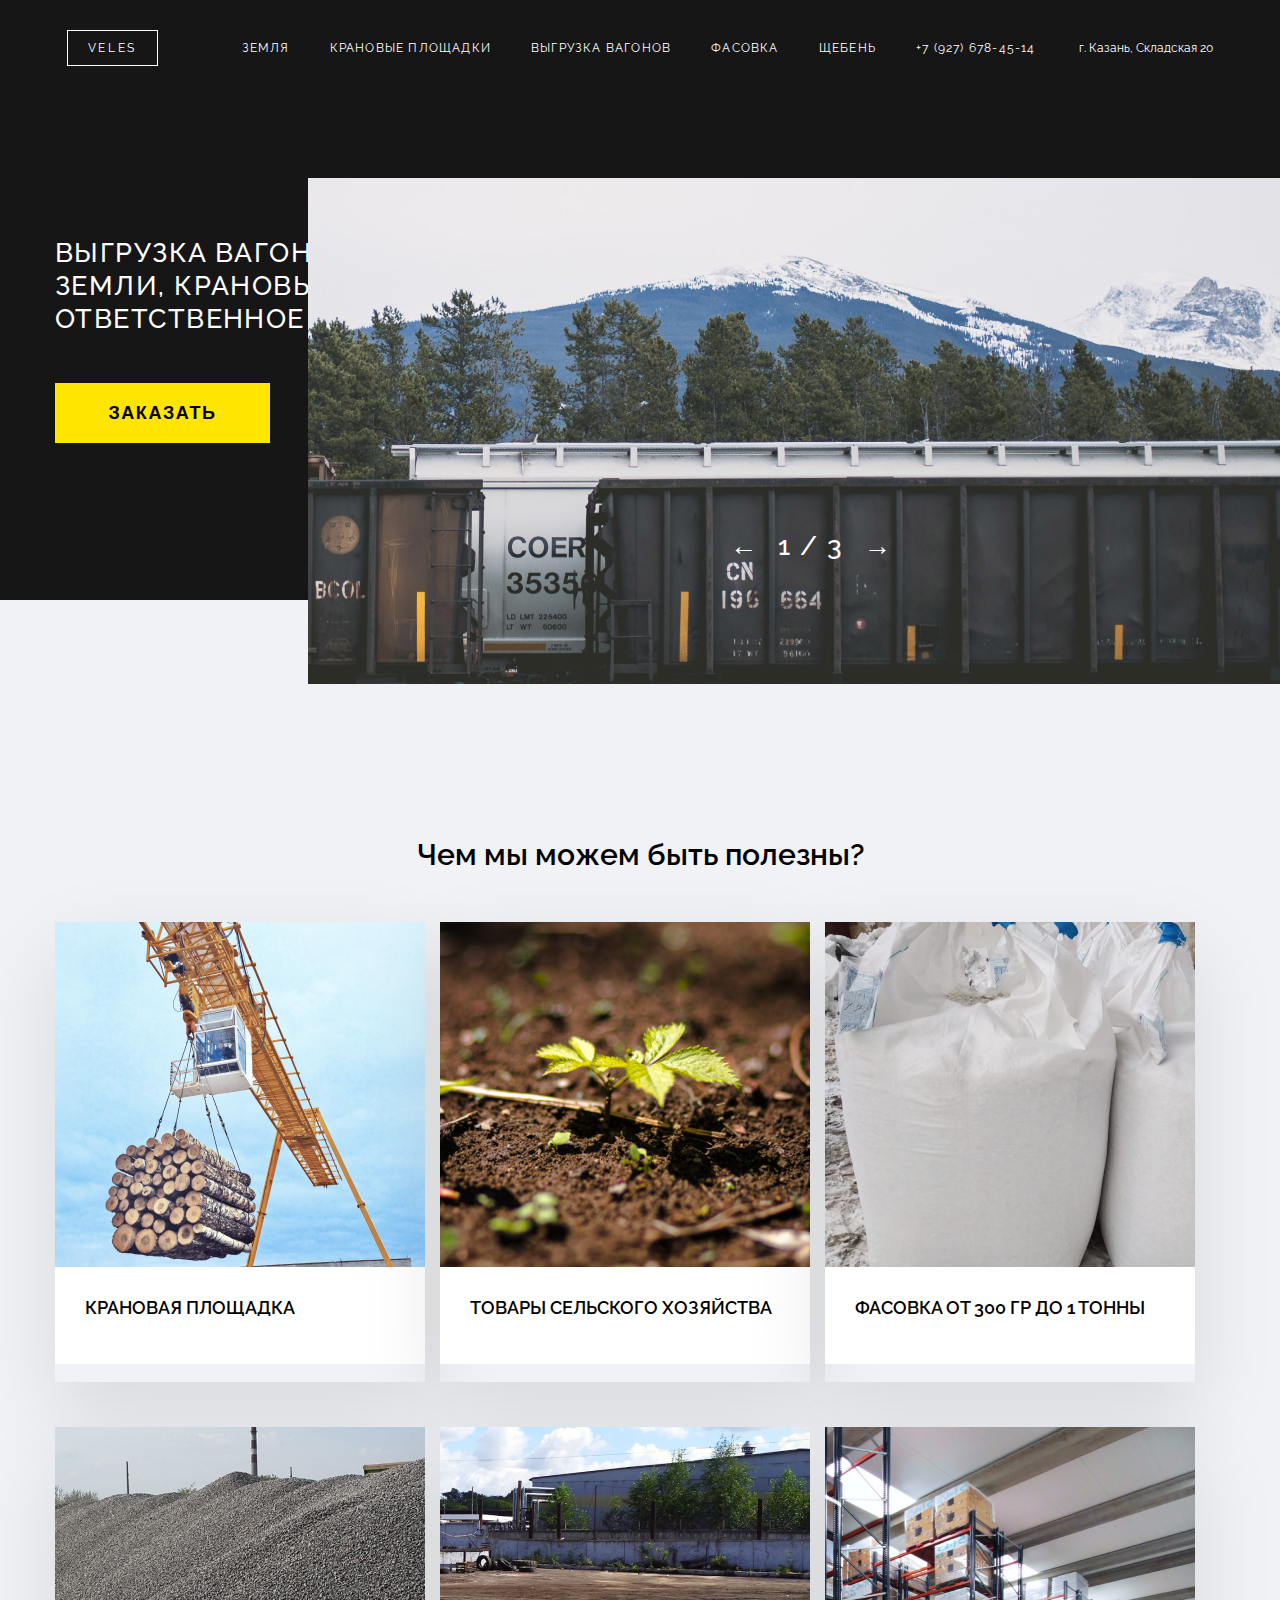
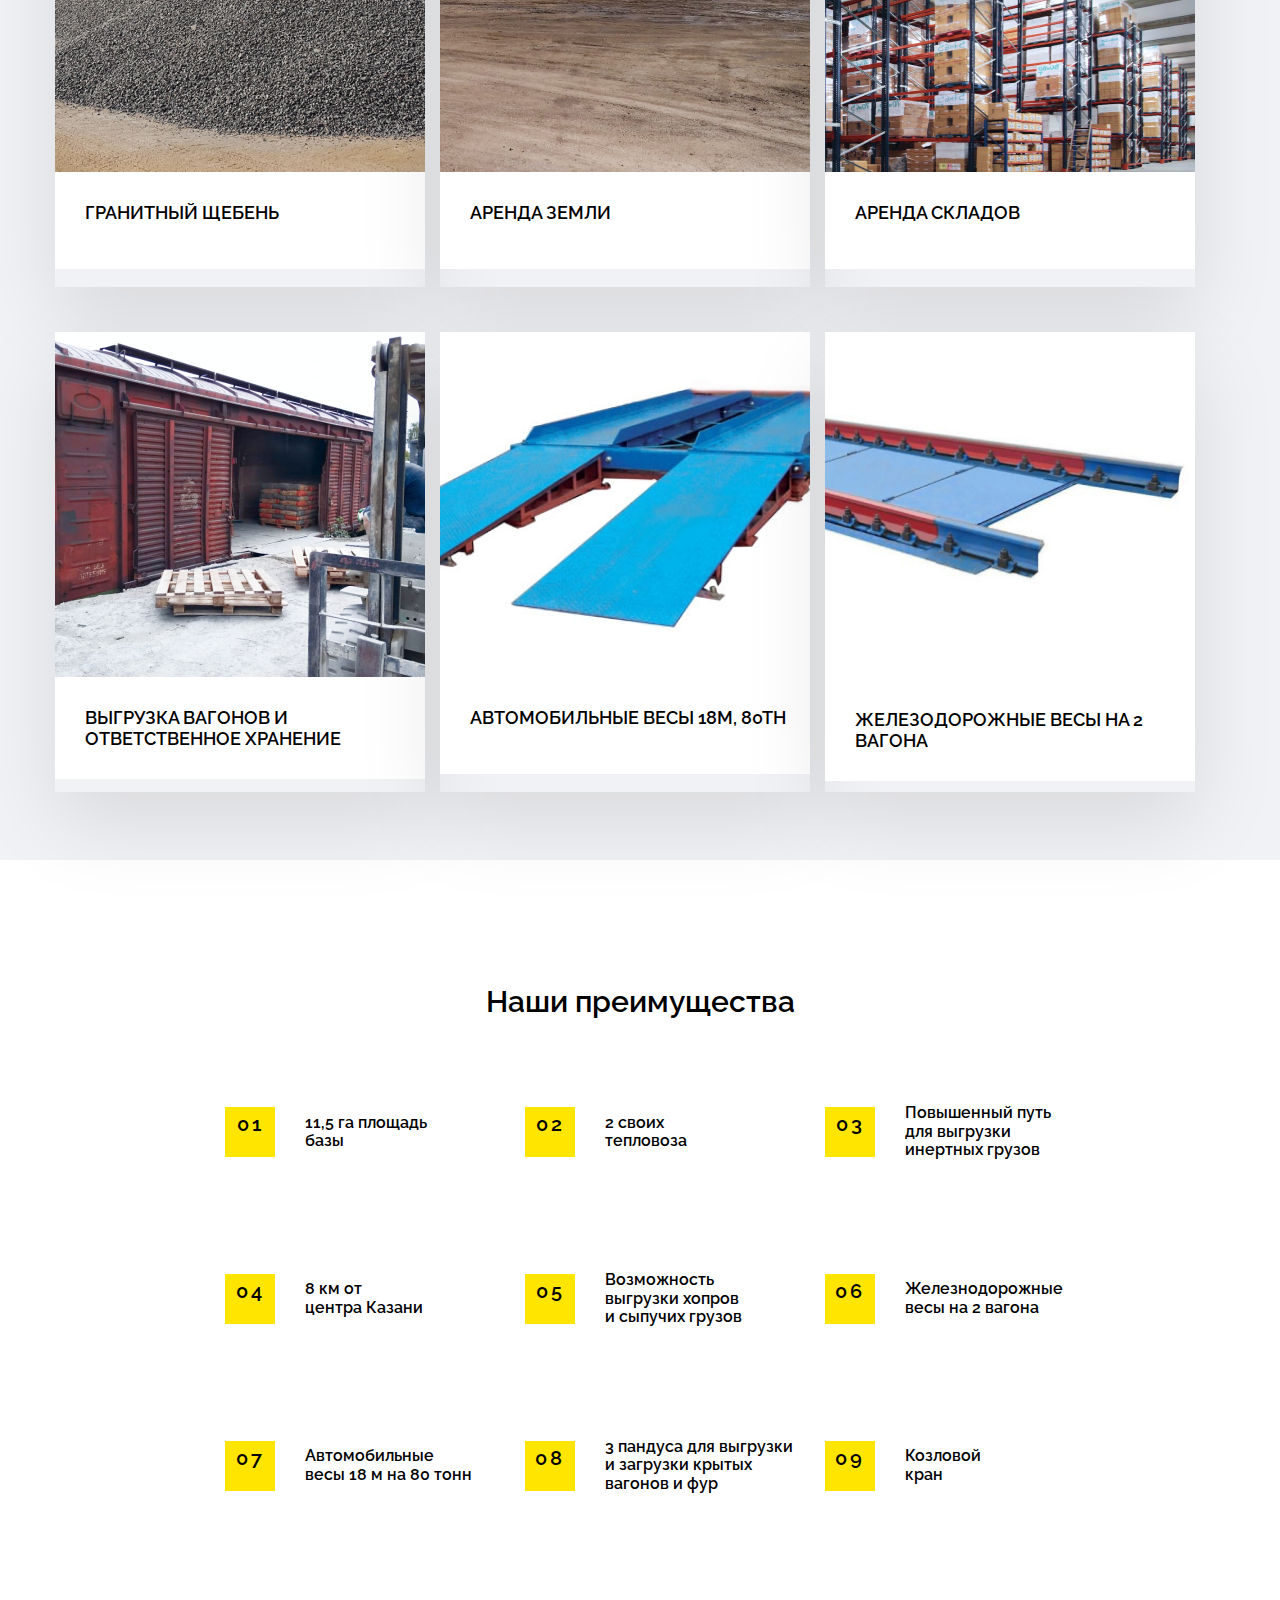
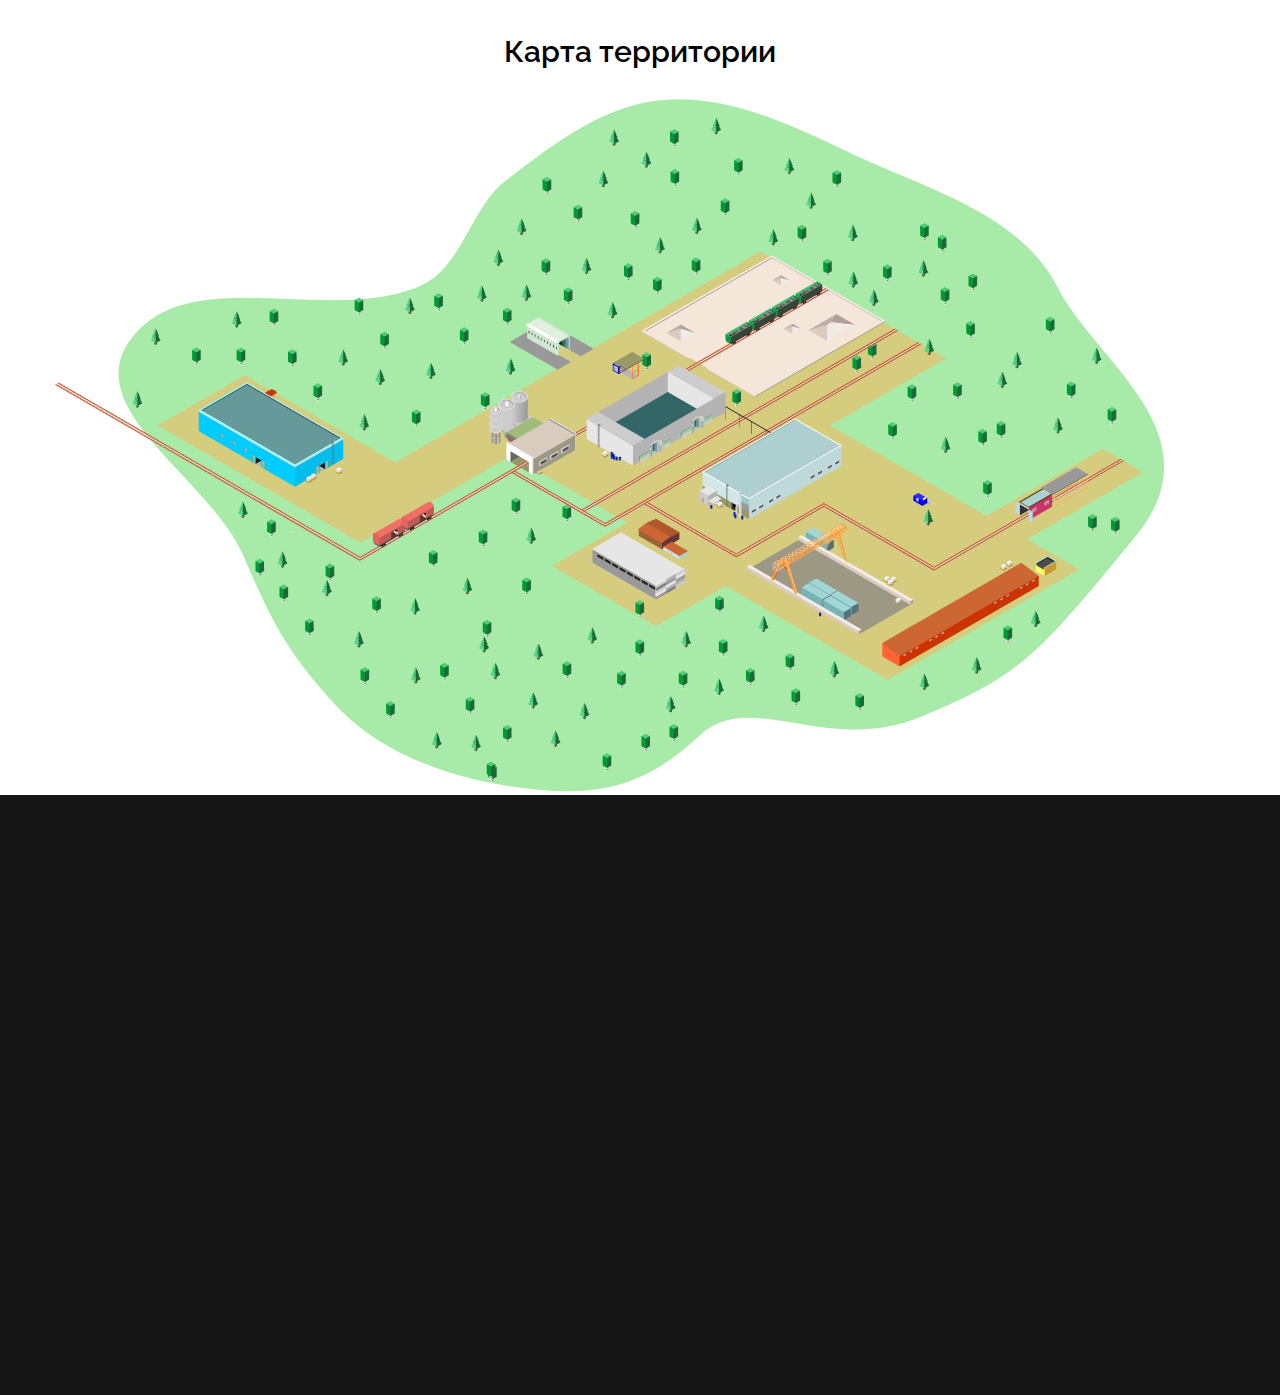
<file: index.html>
<!DOCTYPE html>
<html lang="en">
<head>
    <meta charset="UTF-8">
    <title>Document</title>
    <link rel="stylesheet" href="css/style.css">
    <link href="https://fonts.googleapis.com/css?family=Raleway:400,700&display=swap" rel="stylesheet">
</head>
<body>
    
        <header id="header">
            <div class="wrapper">
                <nav id="navbar">
                    <p id="logo">VELES</p>
                    <ul id="nav-list">
                        <li class="nav-item">ЗЕМЛЯ</li>
                        <li class="nav-item">КРАНОВЫЕ ПЛОЩАДКИ</li>
                        <li class="nav-item">ВЫГРУЗКА ВАГОНОВ</li>
                        <li class="nav-item">фасовка</li>
                        <li class="nav-item">щебень</li>
                        <li class="nav-item phonenumber">+7 (927) 678-45-14</li>
                    </ul>
                    <p id="address">г. Казань, Складская 20</p>
                </nav>
                <div id="hero">
                    <h1>
                        <p>выгрузка вагонов, АРЕНДА 
                        ЗЕМЛИ, КРаНОВЫХ ПЛОЩАДОК, 
                        ответственное хранение</p>
                    </h1>
                    <button id="btn">заказать</button>
                    <img src="/image/hero-img.jpg" alt="Trains">
                    <p id="paginator">1 / 3</p>
                </div>
            </div>
            
        </header>
        <section id="features">
            <div class="wrapper">
                <h2>Чем мы можем быть полезны?</h2>
                <div id="features-grid">
                    <div class="feature">
                        <img src="/image/feature-1.png" alt="">
                        <p class="feature-name">Крановая площадка</p>
                    </div>
                    <div class="feature">
                        <img src="/image/feature-2.png" alt="">
                        <p class="feature-name">ТОВАРЫ СЕЛЬского 
                            хозяйства</p>
                    </div>
                    <div class="feature">
                        <img src="/image/feature-3.png" alt="">
                        <p class="feature-name">ФАСОВКА от 300 гр 
                            до 1 тонны</p>
                    </div>
                    <div class="feature">
                        <img src="/image/feature-4.png" alt="">
                        <p class="feature-name">ГРАНИТНЫЙ Щебень</p>
                    </div>
                    <div class="feature">
                        <img src="/image/feature-5.png" alt="">
                        <p class="feature-name">Аренда земли</p>
                    </div>
                    <div class="feature">
                        <img src="/image/feature-6.png" alt="">
                        <p class="feature-name">аренда складов</p>
                    </div>
                    <div class="feature">
                        <img src="/image/feature-7.png" alt="">
                        <p class="feature-name">ВЫГРУЗКА ВАГОНОВ
                            И ОТВЕТСТВЕННОЕ
                            ХРАНЕНИЕ</p>
                    </div>
                    <div class="feature">
                        <img src="/image/feature-8.png" alt="">
                        <p class="feature-name">автомобильные 
                            весы 18м, 80тн</p>
                    </div>
                    <div class="feature">
                        <img src="/image/feature-9.png" alt="">
                        <p class="feature-name">железодорожные
                            весы на 2 вагона</p>
                    </div>
                </div>
             </div>
        </section>
        <section id="advantages">
            <div class="wrapper">
                <h2>Наши преимущества</h2>
                <div id="advantages-grid">
                    <div class="advantage"><span class="advantage-number">01</span><p>11,5 га площадь
                    базы</p></div>
                    <div class="advantage"><span class="advantage-number">02</span><p>2 своих
                    тепловоза</p></div>
                    <div class="advantage"><span class="advantage-number">03</span><p>Повышенный путь
                    для выгрузки
                    инертных грузов</p></div>
                    <div class="advantage"><span class="advantage-number">04</span><p>8 км от
                    центра Казани</p></div>
                    <div class="advantage"><span class="advantage-number">05</span><p>Возможность
                    выгрузки хопров
                    и сыпучих грузов</p></div>
                    <div class="advantage"><span class="advantage-number">06</span><p>Железнодорожные
                    весы на 2 вагона</p></div>
                    <div class="advantage"><span class="advantage-number">07</span><p>Автомобильные 
                    весы 18 м на 80 тонн</p></div>
                    <div class="advantage"><span class="advantage-number">08</span><p>3 пандуса для выгрузки
                    и загрузки крытых
                    вагонов и фур</p></div>
                    <div class="advantage"><span class="advantage-number">09</span><p>Козловой 
                    кран</p></div>
                </div>
            </div>
        </section>
        <section id="map">
            <div class="wrapper">
                <h3 id="map-heading">Карта территории</h3>
                <img src="/veles/image/territory-map.png" alt="Карта территории" id="map-pic">
            </div>
        </section>
        <section id="land-rent"></section>
        <section id="warehouse-rent"></section>
</body>
</html>
</file>
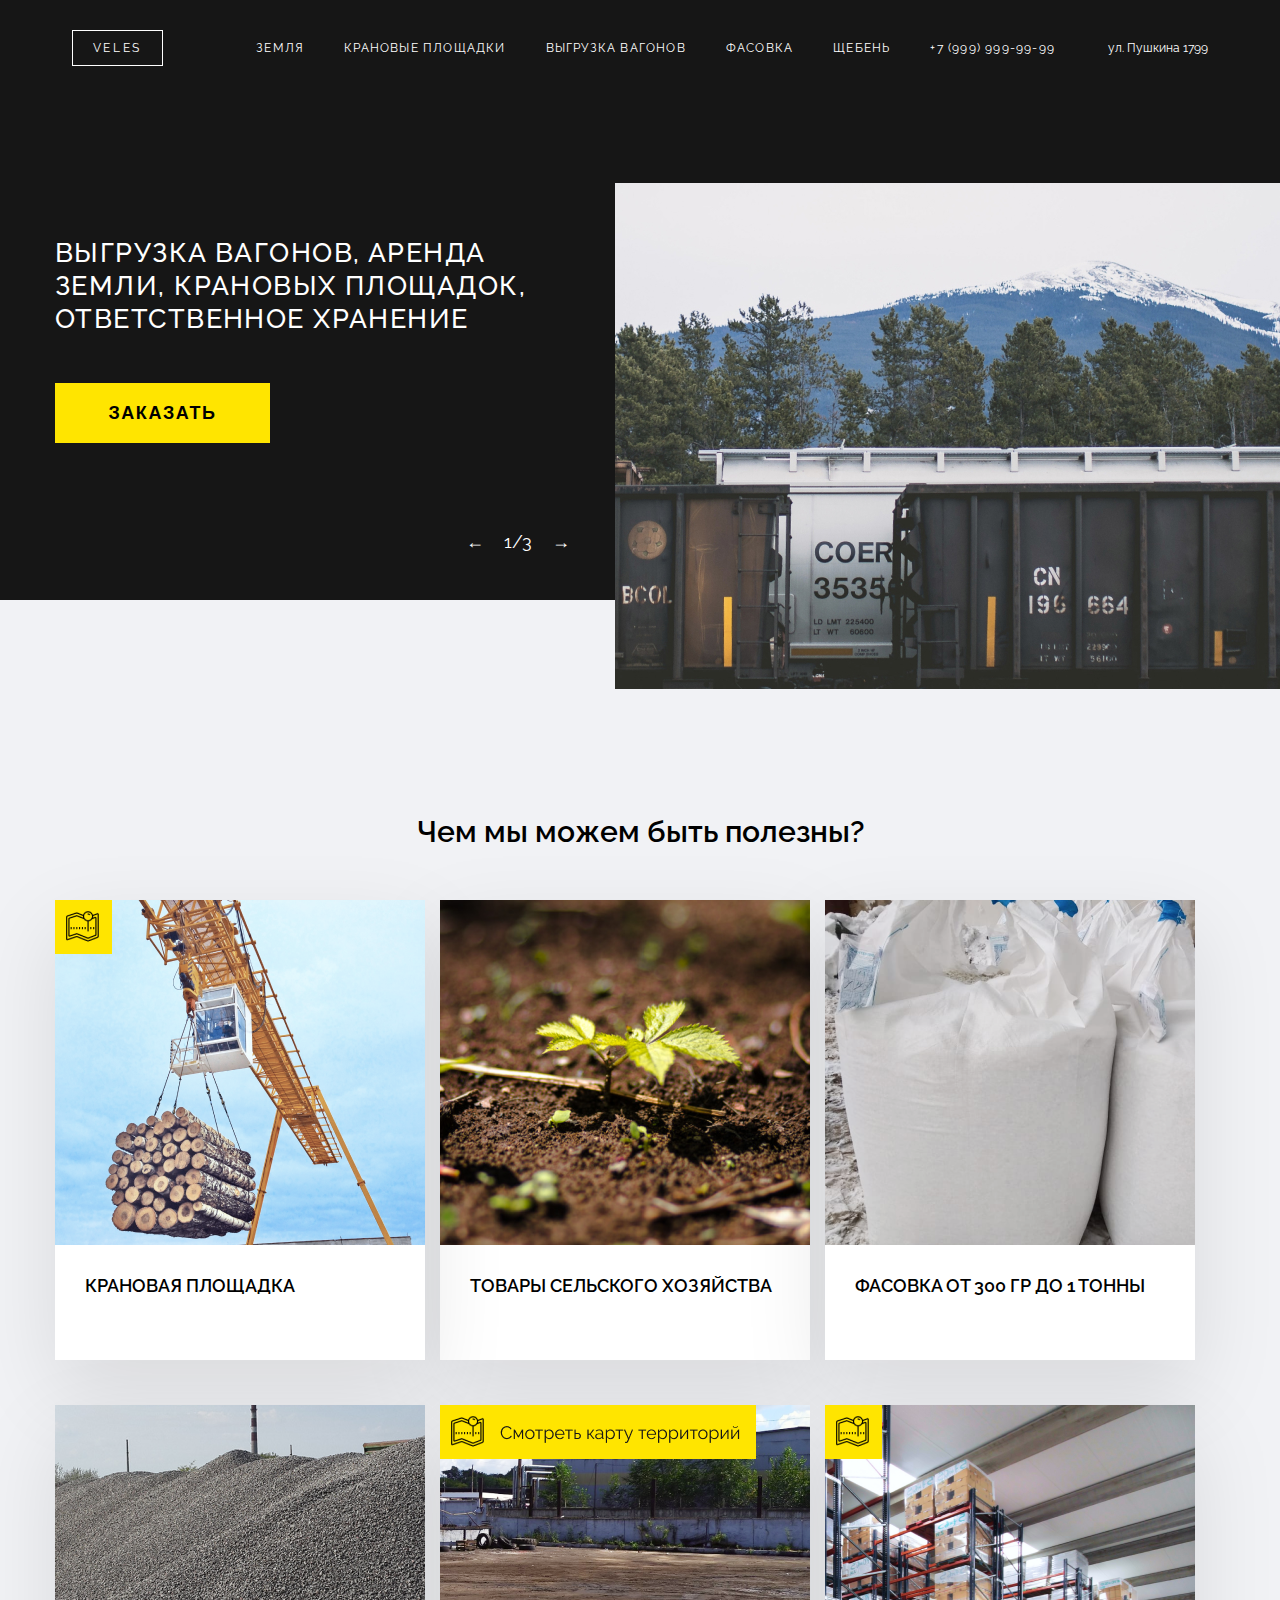
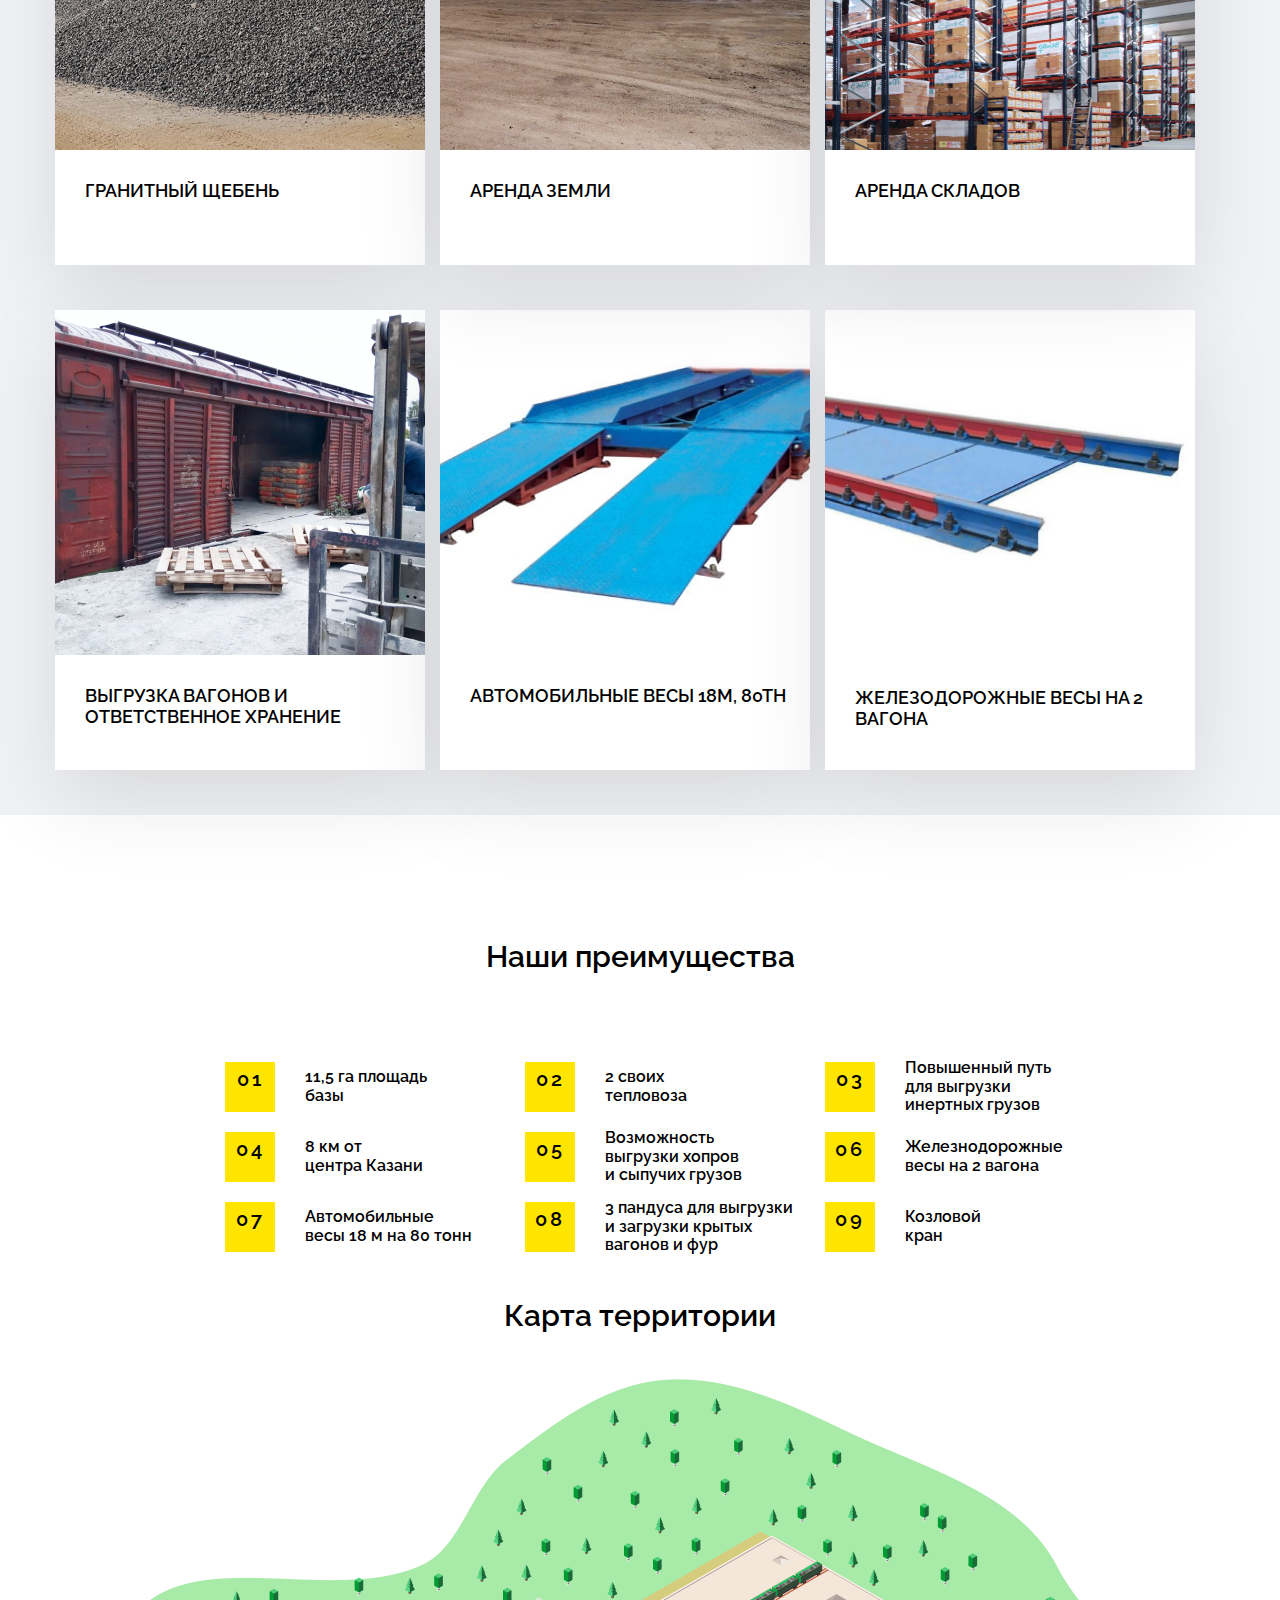
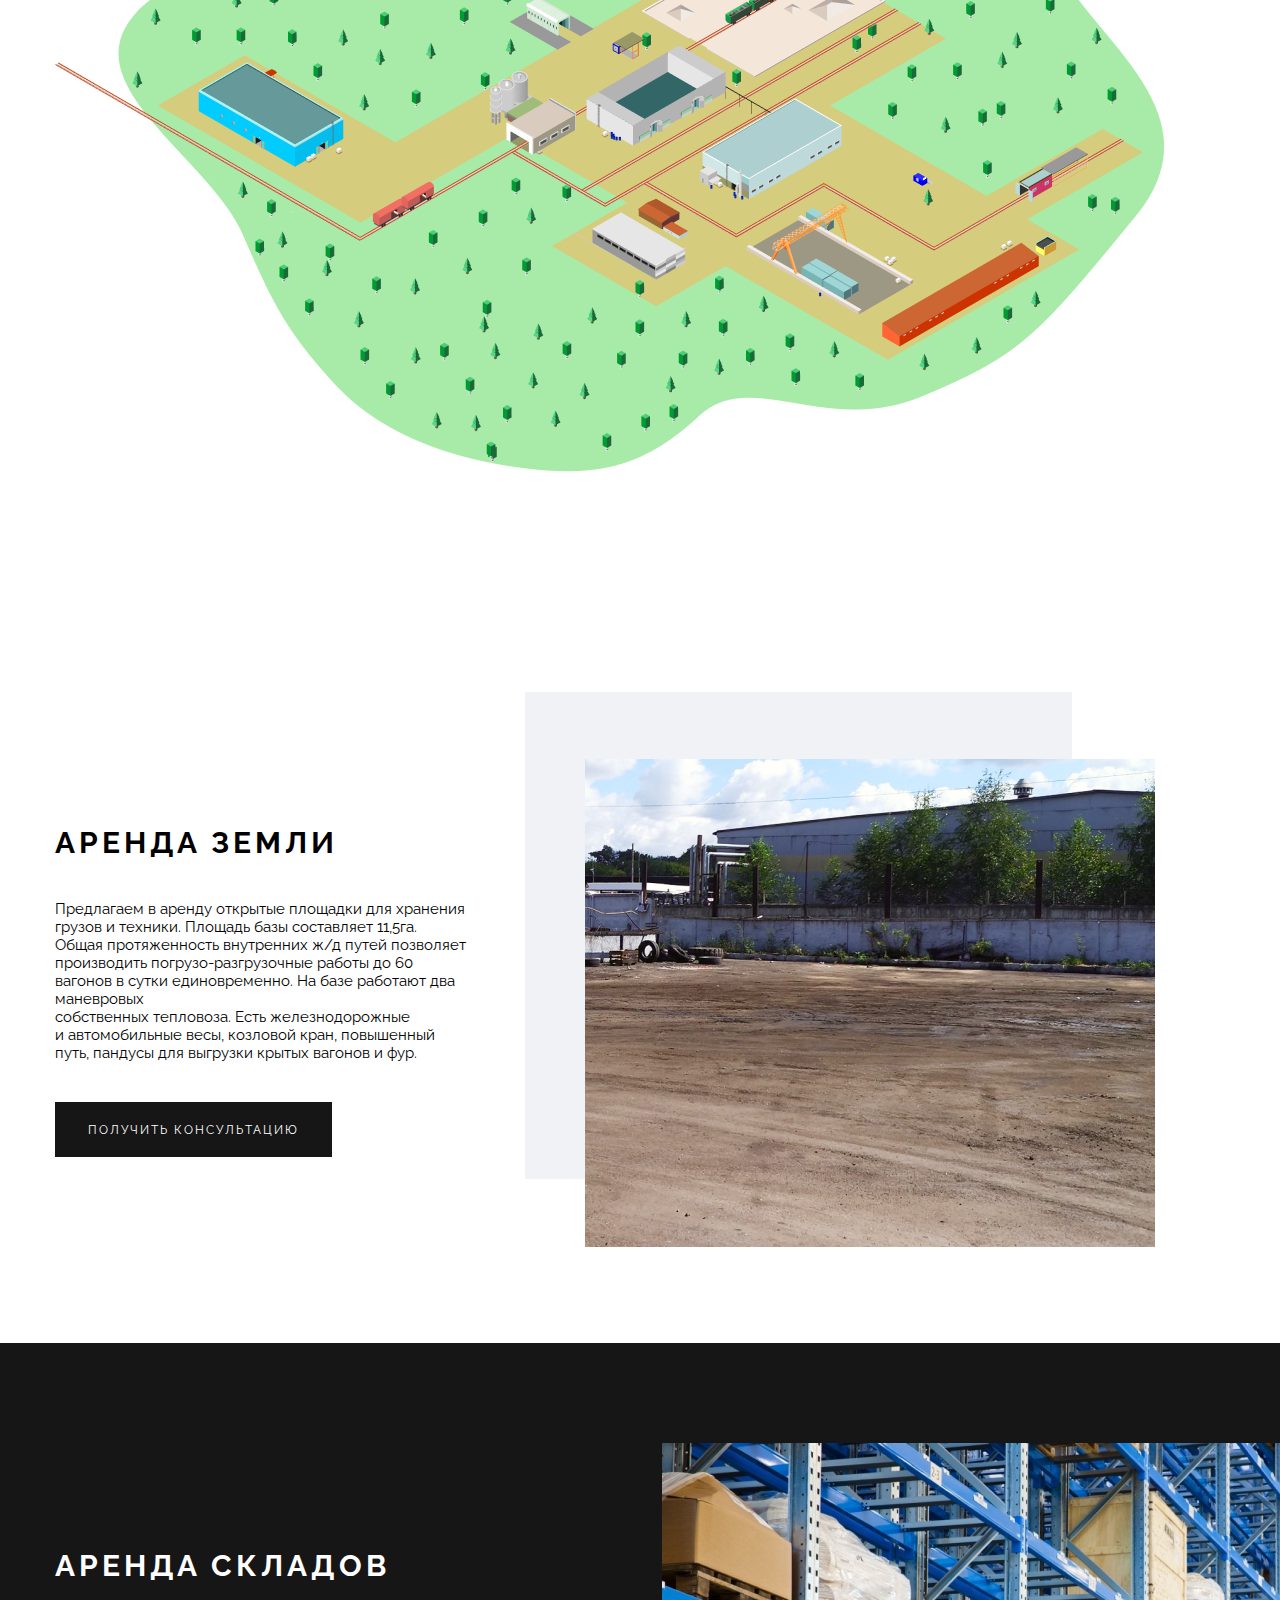
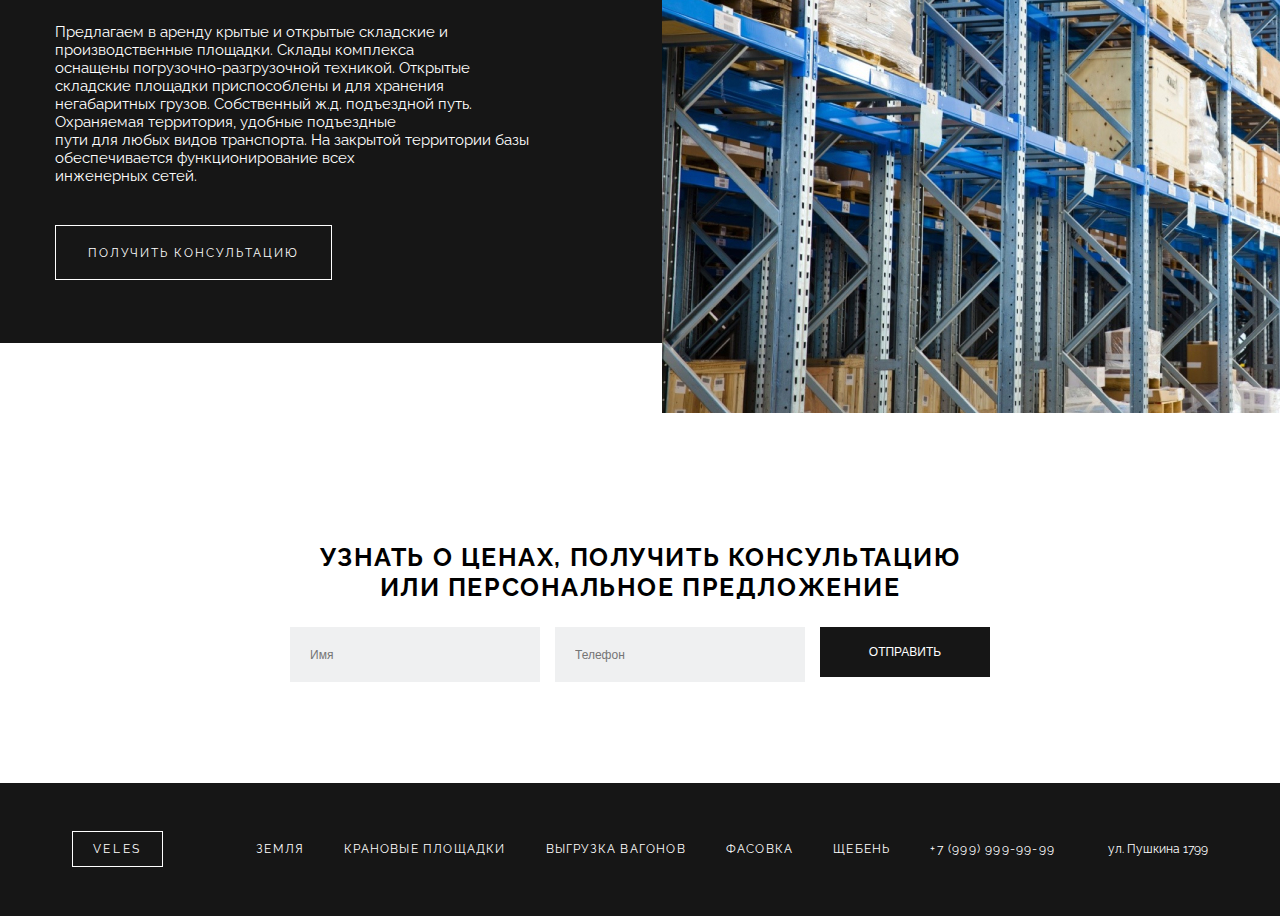
<file: veles/index.html>
<!DOCTYPE html>
<html lang="en">

<head>
    <meta charset="UTF-8">
    <title>Document</title>
    <link rel="stylesheet" href="css/style.css">
    <link href="https://fonts.googleapis.com/css?family=Raleway:400,700&display=swap" rel="stylesheet">
</head>

<body>
    <div id="container">
        <header id="header">
            <div class="wrapper">
                <nav class="navbar">
                    <p class="logo">VELES</p>
                    <ul class="nav-list">
                        <li class="nav-item">ЗЕМЛЯ</li>
                        <li class="nav-item">КРАНОВЫЕ ПЛОЩАДКИ</li>
                        <li class="nav-item">ВЫГРУЗКА ВАГОНОВ</li>
                        <li class="nav-item">фасовка</li>
                        <li class="nav-item">щебень</li>
                        <li class="nav-item phonenumber">+7 (999) 999-99-99</li>
                    </ul>
                    <p class="address">ул. Пушкина 1799</p>
                </nav>
                    <h1>
                        <p id="header-heading">выгрузка вагонов, АРЕНДА
                            ЗЕМЛИ, КРаНОВЫХ ПЛОЩАДОК,
                            ответственное хранение</p>
                    </h1>
                    <button id="header-btn">заказать</button>
                    <img src="image/hero-img.jpg" alt="Trains" id="header-pic">
                    <p id="paginator">1/3</p>
            </div>

        </header>
        <section id="features">
            <div class="wrapper">
                <h2>Чем мы можем быть полезны?</h2>
                <div id="features-grid">
                    <div class="feature yellow-pic">
                        <img src="image/feature-1.png" alt="">
                        <p class="feature-name">Крановая площадка</p>
                    </div>
                    <div class="feature">
                        <img src="image/feature-2.png" alt="">
                        <p class="feature-name">ТОВАРЫ СЕЛЬского
                            хозяйства</p>
                    </div>
                    <div class="feature">
                        <img src="image/feature-3.png" alt="">
                        <p class="feature-name">ФАСОВКА от 300 гр
                            до 1 тонны</p>
                    </div>
                    <div class="feature">
                        <img src="image/feature-4.png" alt="">
                        <p class="feature-name">ГРАНИТНЫЙ Щебень</p>
                    </div>
                    <div class="feature" id="watch-map">
                        <img src="image/feature-5.png" alt="">
                        <p class="feature-name">Аренда земли</p>
                    </div>
                    <div class="feature yellow-pic">
                        <img src="image/feature-6.png" alt="">
                        <p class="feature-name">аренда складов</p>
                    </div>
                    <div class="feature">
                        <img src="image/feature-7.png" alt="">
                        <p class="feature-name">ВЫГРУЗКА ВАГОНОВ
                            И ОТВЕТСТВЕННОЕ
                            ХРАНЕНИЕ</p>
                    </div>
                    <div class="feature">
                        <img src="image/feature-8.png" alt="">
                        <p class="feature-name">автомобильные
                            весы 18м, 80тн</p>
                    </div>
                    <div class="feature">
                        <img src="image/feature-9.png" alt="">
                        <p class="feature-name">железодорожные
                            весы на 2 вагона</p>
                    </div>
                </div>
            </div>
        </section>
        <section id="advantages">
            <div class="wrapper">
                <h2>Наши преимущества</h2>
                <div id="advantages-grid">
                    <div class="advantage"><span class="advantage-number">01</span>
                        <p>11,5 га площадь
                            базы</p>
                    </div>
                    <div class="advantage"><span class="advantage-number">02</span>
                        <p>2 своих
                            тепловоза</p>
                    </div>
                    <div class="advantage"><span class="advantage-number">03</span>
                        <p>Повышенный путь
                            для выгрузки
                            инертных грузов</p>
                    </div>
                    <div class="advantage"><span class="advantage-number">04</span>
                        <p>8 км от
                            центра Казани</p>
                    </div>
                    <div class="advantage"><span class="advantage-number">05</span>
                        <p>Возможность
                            выгрузки хопров
                            и сыпучих грузов</p>
                    </div>
                    <div class="advantage"><span class="advantage-number">06</span>
                        <p>Железнодорожные
                            весы на 2 вагона</p>
                    </div>
                    <div class="advantage"><span class="advantage-number">07</span>
                        <p>Автомобильные
                            весы 18 м на 80 тонн</p>
                    </div>
                    <div class="advantage"><span class="advantage-number">08</span>
                        <p>3 пандуса для выгрузки
                            и загрузки крытых
                            вагонов и фур</p>
                    </div>
                    <div class="advantage"><span class="advantage-number">09</span>
                        <p>Козловой
                            кран</p>
                    </div>
                </div>
            </div>
        </section>
        <section id="map">
            <div class="wrapper">
                <h3 id="map-heading">Карта территории</h3>
                <img src="image/territory-map.png" alt="Карта территории" id="map-pic">
            </div>
        </section>
        <section id="land-rent">
            <div class="wrapper">
                <div class="rent-desc">
                    <h2>Аренда земли</h2>
                    <p>Предлагаем в аренду открытые площадки для хранения грузов и техники. Площадь базы составляет 11,5га.
                        Общая протяженность внутренних ж/д путей позволяет производить погрузо-разгрузочные работы до 60
                        вагонов в сутки единовременно. На базе работают два маневровых
                        собственных тепловоза. Есть железнодорожные
                        и автомобильные весы, козловой кран, повышенный
                        путь, пандусы для выгрузки крытых вагонов и фур.</p>
                    <span>Получить консультацию</span>
                </div>
                <div id="land-rent-pic">
                    <img src="image/land-rent-pic.jpg" alt="">
                </div>
            </div>
        </section>
        <section id="warehouse-rent">
            <div class="wrapper">
                <div class="rent-desc">
                    <h2>Аренда складов</h2>
                    <p>Предлагаем в аренду крытые и открытые складские и производственные площадки. Склады комплекса
                        оснащены погрузочно-разгрузочной техникой. Открытые складские площадки приспособлены и для хранения
                        негабаритных грузов. Собственный ж.д. подъездной путь. Охраняемая территория, удобные подъездные
                        пути для любых видов транспорта. На закрытой территории базы обеспечивается функционирование всех
                        инженерных сетей.</p>
                    <span>Получить консультацию</span>
                </div>
                <div id="warehouse-rent-pic">
                    <img src="image/warehouse-rent-pic.jpg" alt="">
                </div>
            </div>
        </section>
        <section id="offer-form">
            <div class="wrapper">
                <p>УЗНАТЬ О ЦЕНАХ, ПОЛУЧИТЬ КОНСУЛЬТАЦИЮ
                    ИЛИ ПЕРСОНАЛЬНОЕ ПРЕДЛОЖЕНИЕ</p>
                <form name="">
                    <input type="text" placeholder="Имя">
                    <input type="tel" placeholder="Телефон">
                    <input type="button" value="Отправить">
                </form>
            </div>
        </section>
        <footer id="footer">
            <div class="wrapper">
                <nav class="navbar">
                    <p class="logo">VELES</p>
                    <ul class="nav-list">
                        <li class="nav-item">ЗЕМЛЯ</li>
                        <li class="nav-item">КРАНОВЫЕ ПЛОЩАДКИ</li>
                        <li class="nav-item">ВЫГРУЗКА ВАГОНОВ</li>
                        <li class="nav-item">фасовка</li>
                        <li class="nav-item">щебень</li>
                        <li class="nav-item phonenumber">+7 (999) 999-99-99</li>
                    </ul>
                    <p class="address">ул. Пушкина 1799</p>
                </nav>
            </div>
        </footer>
    </div>
</body>

</html>
</file>
<file: css/style.css>
@import url('https://fonts.googleapis.com/css?family=Raleway:400,700&display=swap');

* {
    font-size: 12px;
}

body {
    margin: 0;
    padding: 0;
    font-family: 'Raleway', sans-serif;
}

.wrapper {
    width: 1170px;
    margin: 0 auto;
}

header {
    height: 600px;
    background-color: #161616;
}

#logo {
    padding: 10px 20px;
    border: 1px solid #fff;
    margin-left: 0;
    font-size: 1rem;
    letter-spacing: 0.22rem;
    line-height: 1.2rem;
}

#navbar {
    height: 96px;
    display: flex;
    justify-content: space-around;
    color:#fff;
    align-items: center;
}

#nav-list {
    list-style: none;
    display: flex;
    flex-direction: row;
}

.nav-item {
    text-transform: uppercase;
    padding: 0 20px;
    display: inline-block;
    font-size: 1rem;
    line-height: 1.25rem;
    letter-spacing: 0.1rem;
}

#adress {
    font-size: 1.1rem;
}

#btn {
    width: 215px;
    height: 60px;
    background-color: #FFE500;
    font-style: normal;
    font-weight: bold;
    font-size: 1.5rem;
    line-height: 1.75rem;
    letter-spacing: 0.13rem;
    text-transform: uppercase;
    border: none;
}
#hero {
    margin-bottom: 130px;
}

#hero p {
    width: 525px;
    height: 120px;
    text-transform: uppercase;
    font-weight: 500;
    font-size: 2.25rem;
    line-height: 2.75rem;
    margin-top: 140px;
    color: #fff;
    letter-spacing: 0.12rem;
}

#hero img {
    position: absolute;
    top: 178px;
    right: 0;
}

#paginator {
    font-size: 1.5rem;
    position: absolute;
    top: 389px;
    left: 750px;
    z-index: 99;
}

#paginator::before {
    content: '←';
    position: relative;
    left: -20px;
}

#paginator::after {
    content: '→';
    position: relative;
    right: -20px;
}

#features {
    display: flex;
    flex-direction: column;
    justify-content: center;
    height: 1860px;
    width: 100%;
    background-color: #f1f2f5;
    margin-bottom: 100px;
}

#features h2 {
    margin-top: 215px;
    margin-bottom: 50px;
    text-align: center;
    font-weight: 600;
    font-size: 2.5rem;
    line-height: 2.9rem;
}

#features-grid {
    display: flex;
    flex-wrap: wrap;    
}

.feature {
    width: 370px;
    height: 460px;
    margin-right: 15px;
    margin-bottom: 45px;
    display: flex;
    flex-direction: column;
    -webkit-box-shadow: 0px 30px 80px 0px rgba(0,0,0,0.10325);
    -moz-box-shadow: 0px 30px 80px 0px rgba(0,0,0,0.10325);
    box-shadow: 0px 30px 80px 0px rgba(0,0,0,0.10325);
}

.feature-name {
    background-color: #fff;
    padding-left: 30px;
    padding-top: 30px;
    padding-bottom: 30px;
    margin-top: 0;
    font-size: 1.5rem;
    text-transform: uppercase;
    font-weight: 600;
    height: 115px;
    display: inline-block;
}

#advantages {
    display: flex;
    flex-direction: column;
}

#advantages h2 {
    margin-bottom: 85px;
    text-align: center;
    font-weight: 600;
    font-size: 2.5rem;
    line-height: 2.9rem;
}

#advantages-grid {
    width: 900px;
    height: 500px;
    margin-left: 170px;
    display: flex;
    flex-direction: row;
    flex-wrap: wrap;
}

.advantage {
    width: 300px;
    height: 55px;
    display: flex;
    justify-content: flex-start;
    align-items: center;
}

.advantage-number {
    font-size: 1.7em;
    line-height: 1.75em;
    font-weight: 600;
    width: 50px;
    height: 50px;
    background-color: #ffe500;
    text-align: center;
    letter-spacing: 3px;
}

.advantage p {
    text-align: left;
    font-size: 1.33rem;
    line-height: 1.55rem;
    font-weight: 600;
    white-space: pre-line;
    margin-left: 30px;
}

#map {
    display: flex;
    flex-direction: column;
    justify-content: center;
    align-items: center;
}

#map-heading {
    font-weight: 600;
    font-size: 2.5rem;
    line-height: 2.9rem;
    text-align: center;
}

#warehouse-rent {
    background-color: #161616;
    height: 600px;
    width: 100%;
}
</file>
<file: veles/css/style.css>
@import url('https://fonts.googleapis.com/css?family=Raleway:400,700&display=swap');

* {
    font-size: 12px;
    box-sizing: border-box;
}

body {
    margin: 0;
    padding: 0;
    font-family: 'Raleway', sans-serif;
}

.wrapper {
    width: 1170px;
    margin: 0 auto;
}

#container {
    display: flex;
    flex-direction: column;
    overflow: hidden;
    min-height: 100%;
}

header {
    height: 600px;
    background-color: #161616;
}

header .wrapper {
position: relative;
height: 100%;
}

.logo {
    padding: 10px 20px;
    border: 1px solid #fff;
    margin-left: 0;
    font-size: 1rem;
    letter-spacing: 0.22rem;
    line-height: 1.2rem;
}

.navbar {
    height: 96px;
    display: flex;
    justify-content: space-around;
    color:#fff;
    align-items: center;
}

.nav-list {
    list-style: none;
    display: flex;
    flex-direction: row;
}

.nav-item {
    text-transform: uppercase;
    padding: 0 20px;
    display: inline-block;
    font-size: 1rem;
    line-height: 1.25rem;
    letter-spacing: 0.1rem;
}

.adress {
    font-size: 1.1rem;
}

#header-btn {
    width: 215px;
    height: 60px;
    background-color: #FFE500;
    font-style: normal;
    font-weight: bold;
    font-size: 1.5rem;
    line-height: 1.75rem;
    letter-spacing: 0.13rem;
    text-transform: uppercase;
    border: none;
}

#header-heading  {
    width: 525px;
    height: 120px;
    text-transform: uppercase;
    font-weight: 500;
    font-size: 2.25rem;
    line-height: 2.75rem;
    margin-top: 140px;
    color: #fff;
    letter-spacing: 0.12rem;
}

#header-pic {
    position: absolute;
    bottom: -89px;
    right: -362px;
}

#paginator {
    font-size: 1.5rem;
    position: absolute;
    bottom: 29px;
    left: 431px;
    z-index: 99;
    color:#fff;
}

#paginator::before {
    content: '←';
    position: relative;
    left: -20px;
}

#paginator::after {
    content: '→';
    position: relative;
    right: -20px;
}

#features {
    display: flex;
    flex-direction: column;
    justify-content: center;
    max-width: 100%;
    background-color: #f1f2f5;
    margin-bottom: 100px;
}

#features h2 {
    margin-top: 215px;
    margin-bottom: 50px;
    text-align: center;
    font-weight: 600;
    font-size: 2.5rem;
    line-height: 2.9rem;
}

#features-grid {
    display: flex;
    flex-wrap: wrap;    
}

.feature {
    width: 370px;
    height: 460px;
    margin-right: 15px;
    margin-bottom: 45px;
    display: flex;
    flex-direction: column;
    -webkit-box-shadow: 0px 30px 80px 0px rgba(0,0,0,0.10325);
    -moz-box-shadow: 0px 30px 80px 0px rgba(0,0,0,0.10325);
    box-shadow: 0px 30px 80px 0px rgba(0,0,0,0.10325);
}

.feature:hover {
    transform: translateY(-21px);
    transition: .5s ease-out;
}

.feature-name {
    background-color: #fff;
    padding-left: 30px;
    padding-top: 30px;
    padding-bottom: 30px;
    margin-top: 0;
    margin-bottom: 0;
    font-size: 1.5rem;
    text-transform: uppercase;
    font-weight: 600;
    height: 115px;
    display: inline-block;
}
.yellow-pic,
#watch-map {
    position: relative;
}

.yellow-pic::before {
content: '';
background-image: url("/veles/image/yellow-pin.png");
z-index: 9999;
position: absolute;
top:0;
left: 0;
width: 57px;
height: 54px;
cursor: pointer;
}

#watch-map::before {
content: '';
background-image: url("/veles/image/watch-map.png");
z-index: 9999;
position: absolute;
top:0;
left: 0;
width: 316px;
height: 54px;
cursor: pointer;
}

#advantages {
    display: flex;
    flex-direction: column;
}

#advantages h2 {
    margin-bottom: 85px;
    text-align: center;
    font-weight: 600;
    font-size: 2.5rem;
    line-height: 2.9rem;
}

#advantages-grid {
    margin-left: 170px;
    display: flex;
    flex-direction: row;
    flex-wrap: wrap;
}

.advantage {
    width: 300px;
    height: 55px;
    display: flex;
    justify-content: flex-start;
    align-items: center;
    margin-bottom: 15px;
}

.advantage-number {
    font-size: 1.7em;
    line-height: 1.75em;
    font-weight: 600;
    width: 50px;
    height: 50px;
    background-color: #ffe500;
    text-align: center;
    letter-spacing: 3px;
}

.advantage p {
    text-align: left;
    font-size: 1.33rem;
    line-height: 1.55rem;
    font-weight: 600;
    white-space: pre-line;
    margin-left: 30px;
}

#map {
    display: flex;
    flex-direction: column;
    justify-content: center;
    align-items: center;
    margin-bottom: 190px;
}

#map-heading {
    font-weight: 600;
    font-size: 2.5rem;
    line-height: 2.9rem;
    text-align: center;
    margin-bottom: 45px;
}

#land-rent {
    margin-bottom: 190px;
    height: 488px;
}

#land-rent .wrapper,
#warehouse-rent .wrapper     {
    display: flex;
    justify-content: space-between;
}

.rent-desc {
    display: flex;
    flex-direction: column;
    margin-top: 160px;
    margin-bottom: 90px;
    margin-right: 100px;
}

.rent-desc h2 {
    font-weight: bold;
    font-size: 30px;
    line-height: 35px;
    letter-spacing: 0.13em;
    text-transform: uppercase;
    margin-top: 0px;
    margin-bottom: 25px;
}

.rent-desc p {
    font-size: 1.25rem;
    line-height: 1.5rem;
    text-align-last: left;
    display: block;
    width: 430px;
    white-space: pre-line;
    margin-bottom: 40px;
}

.rent-desc span {
    line-height: 14px;
    letter-spacing: 2px;
    text-transform: uppercase;
    color: #fff;
    background-color: #161616;
    width: 277px;
    height: 55px;
    display: flex;
    justify-content: center;
    align-items: center;
}

#land-rent-pic {
    display: flex;
    align-self: flex-end;
    margin-bottom: 0;
}

#land-rent-pic::after {
    content: '';
    position: relative;
    background-color: #f1f2f5;
    width: 547px;
    height: 487px;
    bottom:67px;
    right:630px;
    z-index: -1;
}

#warehouse-rent {
    background-color: #161616;
    height: 600px;
    width: 100%;
    color: #fff;
}

#warehouse-rent .rent-desc {
    margin-top: 205px;
    margin-bottom: 105px;
}

#warehouse-rent p {
    width: 493px;
}

#warehouse-rent span {
   border: 1px solid #fff;
}

#warehouse-rent-pic {
    position: relative;
    bottom: -100px;
    right: -14px;
}

#offer-form {
    height: 440px;
}

#offer-form .wrapper {
    display: flex;
    flex-direction: column;
    justify-content: center;
    align-items: center;
    width: 705px;
    padding-top: 200px;
}

#offer-form p {
    font-weight: bold;
    font-size: 2.1rem;
    line-height: 2.45rem;
    text-align: center;
    letter-spacing: 0.13rem;
    text-transform: uppercase;
    width: 100%;
    margin-top: 0;
}

#offer-form form {
    display: flex;
    justify-content: flex-start;
}

#offer-form input {
    width: 250px;
    height: 55px;
    padding-left: 20px;
    background-color: #eff0f1;
    border:none;
}

#offer-form input[type="tel"] {
   margin-left: 15px;
   margin-right: 15px;
}

#offer-form input[type="button"] {
    width: 170px;
    height: 50px;
    background-color: #161616;
    color: #fff;
    border: none;
    padding: 0;
    text-transform: uppercase;
}

#footer {
    background-color: #161616;
    height: 133px;
    padding-top: 18px;
}

@media (max-width: 1200px) {
    .navbar {
        flex-direction: column;
        margin-top: 20px;
        justify-content: center;
        align-items: center;
    }
}
</file>
